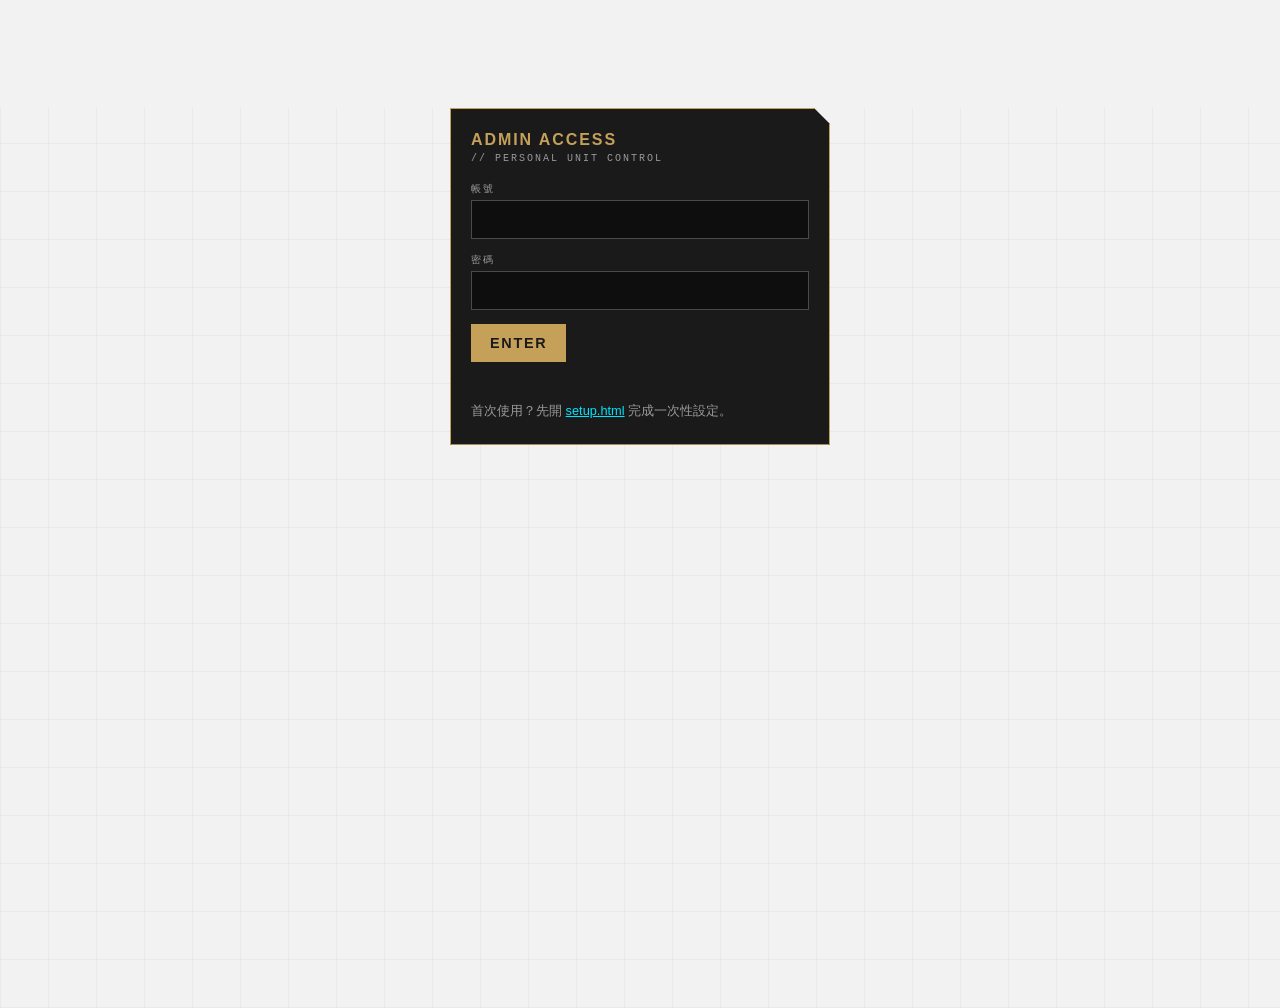
<file: admin.html>
<!doctype html>
<html lang="zh-Hant">
<head>
  <meta charset="utf-8">
  <meta name="viewport" content="width=device-width, initial-scale=1">
  <meta name="robots" content="noindex">
  <meta http-equiv="Content-Security-Policy"
        content="default-src 'none'; script-src 'self'; style-src 'self'; img-src 'self' data: blob:; connect-src https://api.github.com 'self'; base-uri 'none'; form-action 'none'">
  <meta name="theme-color" content="#1A1A1B">
  <title>ADMIN — LUDENS CARD</title>
  <link rel="stylesheet" href="css/tokens.css">
  <link rel="stylesheet" href="css/admin.css">
</head>
<body>
  <div id="admin-root">

    <!-- 登入視圖 -->
    <section id="view-login" class="panel panel--center">
      <h1 class="panel-title">ADMIN ACCESS</h1>
      <p class="panel-sub">// PERSONAL UNIT CONTROL</p>
      <label class="field">
        <span>帳號</span>
        <input id="login-user" type="text" autocomplete="username" autocapitalize="none">
      </label>
      <label class="field">
        <span>密碼</span>
        <input id="login-pass" type="password" autocomplete="current-password">
      </label>
      <button id="login-btn" type="button" class="btn-primary">ENTER</button>
      <p id="login-err" class="msg msg--err"></p>
      <p class="hint">首次使用？先開 <a href="setup.html">setup.html</a> 完成一次性設定。</p>
    </section>

    <!-- 編輯器視圖 -->
    <section id="view-editor" hidden>
      <header class="topbar">
        <span class="topbar-title">ADMIN // LUDENS-CARD</span>
        <button id="logout-btn" type="button" class="btn-ghost">登出</button>
      </header>

      <section class="panel">
        <h2 class="panel-title">個人資料</h2>
        <label class="field">
          <span>名稱</span>
          <input id="p-name" type="text">
        </label>
        <label class="field">
          <span>Tagline（名字下面那行大字距標語）</span>
          <input id="p-tagline" type="text">
        </label>
        <label class="field">
          <span>簡介</span>
          <textarea id="p-bio" rows="2"></textarea>
        </label>
        <label class="field">
          <span>頭像縮寫（沒傳照片時八角框中間的字，1–2 字）</span>
          <input id="p-initial" type="text" maxlength="2">
        </label>
        <div class="editor-actions">
          <button id="save-profile-btn" type="button" class="btn-primary">儲存個人資料</button>
        </div>
      </section>

      <section class="panel">
        <h2 class="panel-title">大頭貼</h2>
        <div class="avatar-row">
          <img id="avatar-preview" alt="目前頭像" width="96" height="96">
          <p id="avatar-none" hidden>尚未上傳頭像（目前顯示 YN 佔位圖）</p>
          <div class="avatar-actions">
            <input id="avatar-file" type="file" accept="image/*">
            <button id="avatar-upload-btn" type="button" class="btn-primary" disabled>上傳頭像</button>
          </div>
        </div>
        <p class="hint">會自動縮到最長邊 512px、裁八角形顯示。更新後正式站 1–10 分鐘生效。</p>
      </section>

      <section class="panel">
        <h2 class="panel-title">連結</h2>
        <div id="link-cards"></div>
        <div class="editor-actions">
          <button id="add-link-btn" type="button" class="btn-ghost">＋ 新增連結</button>
          <button id="save-links-btn" type="button" class="btn-primary">儲存全部</button>
        </div>
      </section>

      <footer class="statusbar">
        <p id="status-line"></p>
      </footer>
    </section>

  </div>
  <script src="js/admin.js"></script>
</body>
</html>
</file>
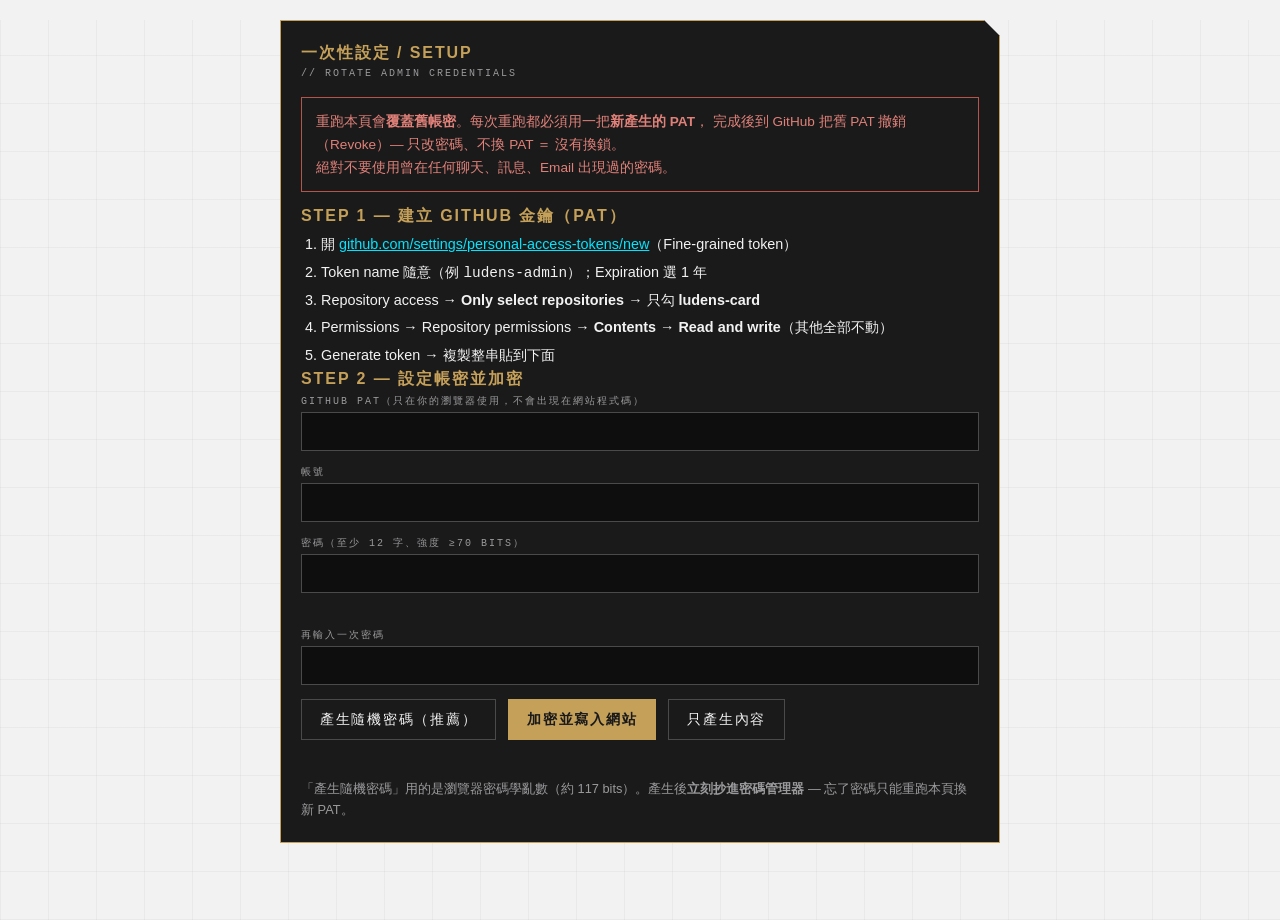
<file: setup.html>
<!doctype html>
<html lang="zh-Hant">
<head>
  <meta charset="utf-8">
  <meta name="viewport" content="width=device-width, initial-scale=1">
  <meta name="robots" content="noindex">
  <meta http-equiv="Content-Security-Policy"
        content="default-src 'none'; script-src 'self'; style-src 'self'; img-src 'self' data: blob:; connect-src https://api.github.com 'self'; base-uri 'none'; form-action 'none'">
  <meta name="theme-color" content="#1A1A1B">
  <title>SETUP — LUDENS CARD ADMIN</title>
  <link rel="stylesheet" href="css/tokens.css">
  <link rel="stylesheet" href="css/admin.css">
</head>
<body>
  <div id="setup-root">

    <section class="panel">
      <h1 class="panel-title">一次性設定 / SETUP</h1>
      <p class="panel-sub">// ROTATE ADMIN CREDENTIALS</p>

      <div class="warn">
        重跑本頁會<strong>覆蓋舊帳密</strong>。每次重跑都必須用一把<strong>新產生的 PAT</strong>，
        完成後到 GitHub 把舊 PAT 撤銷（Revoke）— 只改密碼、不換 PAT ＝ 沒有換鎖。<br>
        絕對不要使用曾在任何聊天、訊息、Email 出現過的密碼。
      </div>

      <h2 class="panel-title">STEP 1 — 建立 GitHub 金鑰（PAT）</h2>
      <ol class="steps">
        <li>開 <a href="https://github.com/settings/personal-access-tokens/new" target="_blank" rel="noopener noreferrer">github.com/settings/personal-access-tokens/new</a>（Fine-grained token）</li>
        <li>Token name 隨意（例 <code>ludens-admin</code>）；Expiration 選 1 年</li>
        <li>Repository access → <strong>Only select repositories</strong> → 只勾 <strong>ludens-card</strong></li>
        <li>Permissions → Repository permissions → <strong>Contents → Read and write</strong>（其他全部不動）</li>
        <li>Generate token → 複製整串貼到下面</li>
      </ol>

      <div id="setup-form">
        <h2 class="panel-title">STEP 2 — 設定帳密並加密</h2>
        <label class="field">
          <span>GitHub PAT（只在你的瀏覽器使用，不會出現在網站程式碼）</span>
          <input id="setup-pat" type="password" autocomplete="off">
        </label>
        <label class="field">
          <span>帳號</span>
          <input id="setup-user" type="text" autocapitalize="none" autocomplete="off">
        </label>
        <label class="field">
          <span>密碼（至少 12 字、強度 ≥70 bits）</span>
          <input id="setup-pass" type="password" autocomplete="new-password">
        </label>
        <p id="entropy-line" class="entropy"></p>
        <label class="field">
          <span>再輸入一次密碼</span>
          <input id="setup-pass2" type="password" autocomplete="new-password">
        </label>
        <div class="setup-actions">
          <button id="gen-pass-btn" type="button" class="btn-ghost">產生隨機密碼（推薦）</button>
          <button id="setup-write-btn" type="button" class="btn-primary">加密並寫入網站</button>
          <button id="setup-print-btn" type="button" class="btn-ghost">只產生內容</button>
        </div>
        <p id="setup-msg" class="msg"></p>
        <textarea id="setup-output" hidden readonly></textarea>
        <p class="hint">「產生隨機密碼」用的是瀏覽器密碼學亂數（約 117 bits）。產生後<strong>立刻抄進密碼管理器</strong> — 忘了密碼只能重跑本頁換新 PAT。</p>
      </div>

      <div id="setup-done" hidden>
        <h2 class="panel-title">完成 ✓</h2>
        <ol class="steps">
          <li>前往 <a href="admin.html">admin.html</a> 用剛設的帳密登入</li>
          <li>如果這不是第一次設定：到 <a href="https://github.com/settings/personal-access-tokens" target="_blank" rel="noopener noreferrer">PAT 管理頁</a> 把<strong>舊的</strong> token Revoke</li>
        </ol>
      </div>
    </section>

  </div>
  <script src="js/admin.js"></script>
</body>
</html>
</file>
<file: css/tokens.css>
/* ==========================================================
   Ludens 設計 tokens — 65-25-10-2 法則
   白65% 黑25% 金10% 藍2%（藍只給 LED／掃描線／focus，別處禁用）
   ========================================================== */
:root {
  /* 色彩 */
  --c-white: #F2F2F2;  /* Titanium White — 頁面底色（65%） */
  --c-black: #1A1A1B;  /* Carbon Black — 面板、按鈕、header（25%） */
  --c-gold:  #C5A059;  /* Industrial Gold — 邊框、螺絲、規線（10%） */
  --c-blue:  #00E5FF;  /* Oxygen Blue — LED、掃描線、focus ring（2%） */
  --c-grey:  #4A4A4A;  /* Steel Grey — 格線、白底次要文字 */
  --c-grey-on-black: #9A9A9C; /* 黑底上的次要文字（--c-grey 在黑底對比不足） */

  /* 字體 */
  --font-display: 'Jost', 'Futura', 'Century Gothic', 'Segoe UI', sans-serif;
  --font-mono: 'IBM Plex Mono', 'Consolas', monospace;

  /* 字級 */
  --fs-name: clamp(2rem, 9vw, 3.25rem);
  --fs-tag: clamp(0.7rem, 2.5vw, 0.85rem);
  --fs-body: 1rem;
  --fs-micro: 0.625rem;

  /* 字距 */
  --ls-tag: 0.45em;
  --ls-caps: 0.12em;
  --ls-micro: 0.2em;

  /* 間距 */
  --sp-1: 8px;
  --sp-2: 14px;
  --sp-3: 22px;
  --sp-4: 40px;

  /* z-index 層 */
  --z-grid: 0;
  --z-rail: 5;
  --z-card: 10;
  --z-hud-bar: 20;
  --z-corners: 30;
  --z-scanline: 40;
  --z-noise: 50;
  --z-skip: 100;
}
</file>
<file: css/admin.css>
/* ==========================================================
   後台介面 — Ludens 碳黑面板。無外部字體（CSP 鎖 self）。
   ========================================================== */
*, *::before, *::after { box-sizing: border-box; }
* { margin: 0; }

:root {
  --font-ui: 'Segoe UI', 'Jost', 'Century Gothic', sans-serif;
  --font-code: 'Consolas', 'IBM Plex Mono', monospace;
}

html { background: var(--c-white); }
body {
  font-family: var(--font-ui);
  color: var(--c-black);
  background:
    repeating-linear-gradient(0deg,  rgba(74,74,74,0.05) 0 1px, transparent 1px 48px),
    repeating-linear-gradient(90deg, rgba(74,74,74,0.05) 0 1px, transparent 1px 48px),
    var(--c-white);
  min-height: 100vh;
  padding: 0 16px 48px;
}

#admin-root, #setup-root {
  width: min(100%, 720px);
  margin-inline: auto;
}

/* ---------- 面板 ---------- */
.panel {
  background: var(--c-black);
  color: var(--c-white);
  border: 1px solid var(--c-gold);
  clip-path: polygon(0 0, calc(100% - 16px) 0, 100% 16px, 100% 100%, 0 100%);
  padding: 22px 20px;
  margin-top: 20px;
}
.panel--center {
  max-width: 380px;
  margin: 12vh auto 0;
}
.panel-title {
  font-size: 1rem;
  font-weight: 600;
  letter-spacing: var(--ls-caps);
  text-transform: uppercase;
  color: var(--c-gold);
  margin-bottom: 4px;
}
.panel-sub {
  font-family: var(--font-code);
  font-size: var(--fs-micro);
  letter-spacing: var(--ls-micro);
  color: #9A9A9C;
  margin-bottom: 18px;
}

/* ---------- 欄位 ---------- */
.field { display: block; margin-bottom: 14px; }
.field span {
  display: block;
  font-family: var(--font-code);
  font-size: var(--fs-micro);
  letter-spacing: var(--ls-micro);
  color: #9A9A9C;
  margin-bottom: 4px;
  text-transform: uppercase;
}
.field input[type="text"],
.field input[type="password"],
.field select,
textarea {
  width: 100%;
  padding: 10px 12px;
  background: #0E0E0F;
  color: var(--c-white);
  border: 1px solid var(--c-grey);
  font-family: var(--font-ui);
  font-size: 0.95rem;
}
.field input:focus-visible, .field select:focus-visible,
button:focus-visible, textarea:focus-visible {
  outline: 2px solid var(--c-blue);
  outline-offset: 2px;
}
.field--check { display: flex; align-items: center; gap: 8px; }
.field--check span { margin: 0; }
.field--check input { width: auto; }

/* ---------- 按鈕 ---------- */
button {
  font-family: var(--font-ui);
  font-size: 0.9rem;
  letter-spacing: var(--ls-caps);
  text-transform: uppercase;
  padding: 10px 18px;
  cursor: pointer;
  border: 1px solid var(--c-gold);
  background: transparent;
  color: var(--c-gold);
}
button:disabled { opacity: 0.45; cursor: not-allowed; }
.btn-primary {
  background: var(--c-gold);
  color: var(--c-black);
  font-weight: 600;
}
.btn-ghost { border-color: var(--c-grey); color: var(--c-white); }
.btn-danger { border-color: #B4544B; color: #E08078; }

/* ---------- 訊息 ---------- */
.msg { font-family: var(--font-code); font-size: 0.8rem; margin-top: 12px; min-height: 1.2em; }
.msg--err { color: #E08078; }
.msg--ok { color: var(--c-blue); }
.hint { font-size: 0.8rem; color: #9A9A9C; margin-top: 12px; line-height: 1.6; }
.hint a { color: var(--c-blue); }

/* ---------- 編輯器 ---------- */
.topbar {
  display: flex;
  align-items: center;
  justify-content: space-between;
  background: var(--c-black);
  border-bottom: 1px solid var(--c-gold);
  color: var(--c-white);
  padding: 10px 16px;
  margin: 0 -16px;
}
.topbar-title {
  font-family: var(--font-code);
  font-size: var(--fs-micro);
  letter-spacing: var(--ls-micro);
}

.avatar-row { display: flex; align-items: center; gap: 16px; flex-wrap: wrap; }
#avatar-preview {
  width: 96px;
  height: 96px;
  object-fit: cover;
  clip-path: polygon(18% 0, 82% 0, 100% 18%, 100% 82%, 82% 100%, 18% 100%, 0 82%, 0 18%);
  border: 1.5px solid var(--c-gold);
  background: #0E0E0F;
}
#avatar-none { font-size: 0.85rem; color: #9A9A9C; }
.avatar-actions { display: flex; flex-direction: column; gap: 10px; }
.avatar-actions input[type="file"] { color: #9A9A9C; font-size: 0.8rem; }

.card-row {
  border: 1px solid var(--c-grey);
  padding: 14px;
  margin-bottom: 14px;
  background: #202022;
}
.card-tools { display: flex; gap: 8px; margin-top: 6px; }
.card-tools button { padding: 6px 12px; font-size: 0.75rem; }

.editor-actions {
  display: flex;
  gap: 12px;
  justify-content: flex-end;
  margin-top: 8px;
}

.statusbar {
  position: sticky;
  bottom: 0;
  background: var(--c-black);
  border-top: 1px solid var(--c-gold);
  color: var(--c-blue);
  font-family: var(--font-code);
  font-size: 0.78rem;
  letter-spacing: 0.05em;
  padding: 10px 16px;
  margin: 20px -16px 0;
  min-height: 2.4em;
}

/* ---------- setup 專用 ---------- */
.steps { padding-left: 20px; line-height: 1.9; font-size: 0.9rem; }
.steps a { color: var(--c-blue); }
.warn {
  border: 1px solid #B4544B;
  color: #E08078;
  padding: 12px 14px;
  font-size: 0.85rem;
  line-height: 1.7;
  margin: 14px 0;
}
.entropy { font-family: var(--font-code); font-size: 0.78rem; color: var(--c-blue); min-height: 1.2em; margin: -6px 0 12px; }
.setup-actions { display: flex; gap: 12px; flex-wrap: wrap; margin-top: 6px; }
textarea { min-height: 120px; font-family: var(--font-code); font-size: 0.75rem; margin-top: 12px; }

@media (max-width: 480px) {
  .panel--center { margin-top: 6vh; }
  .editor-actions { flex-direction: column; }
}
</file>
